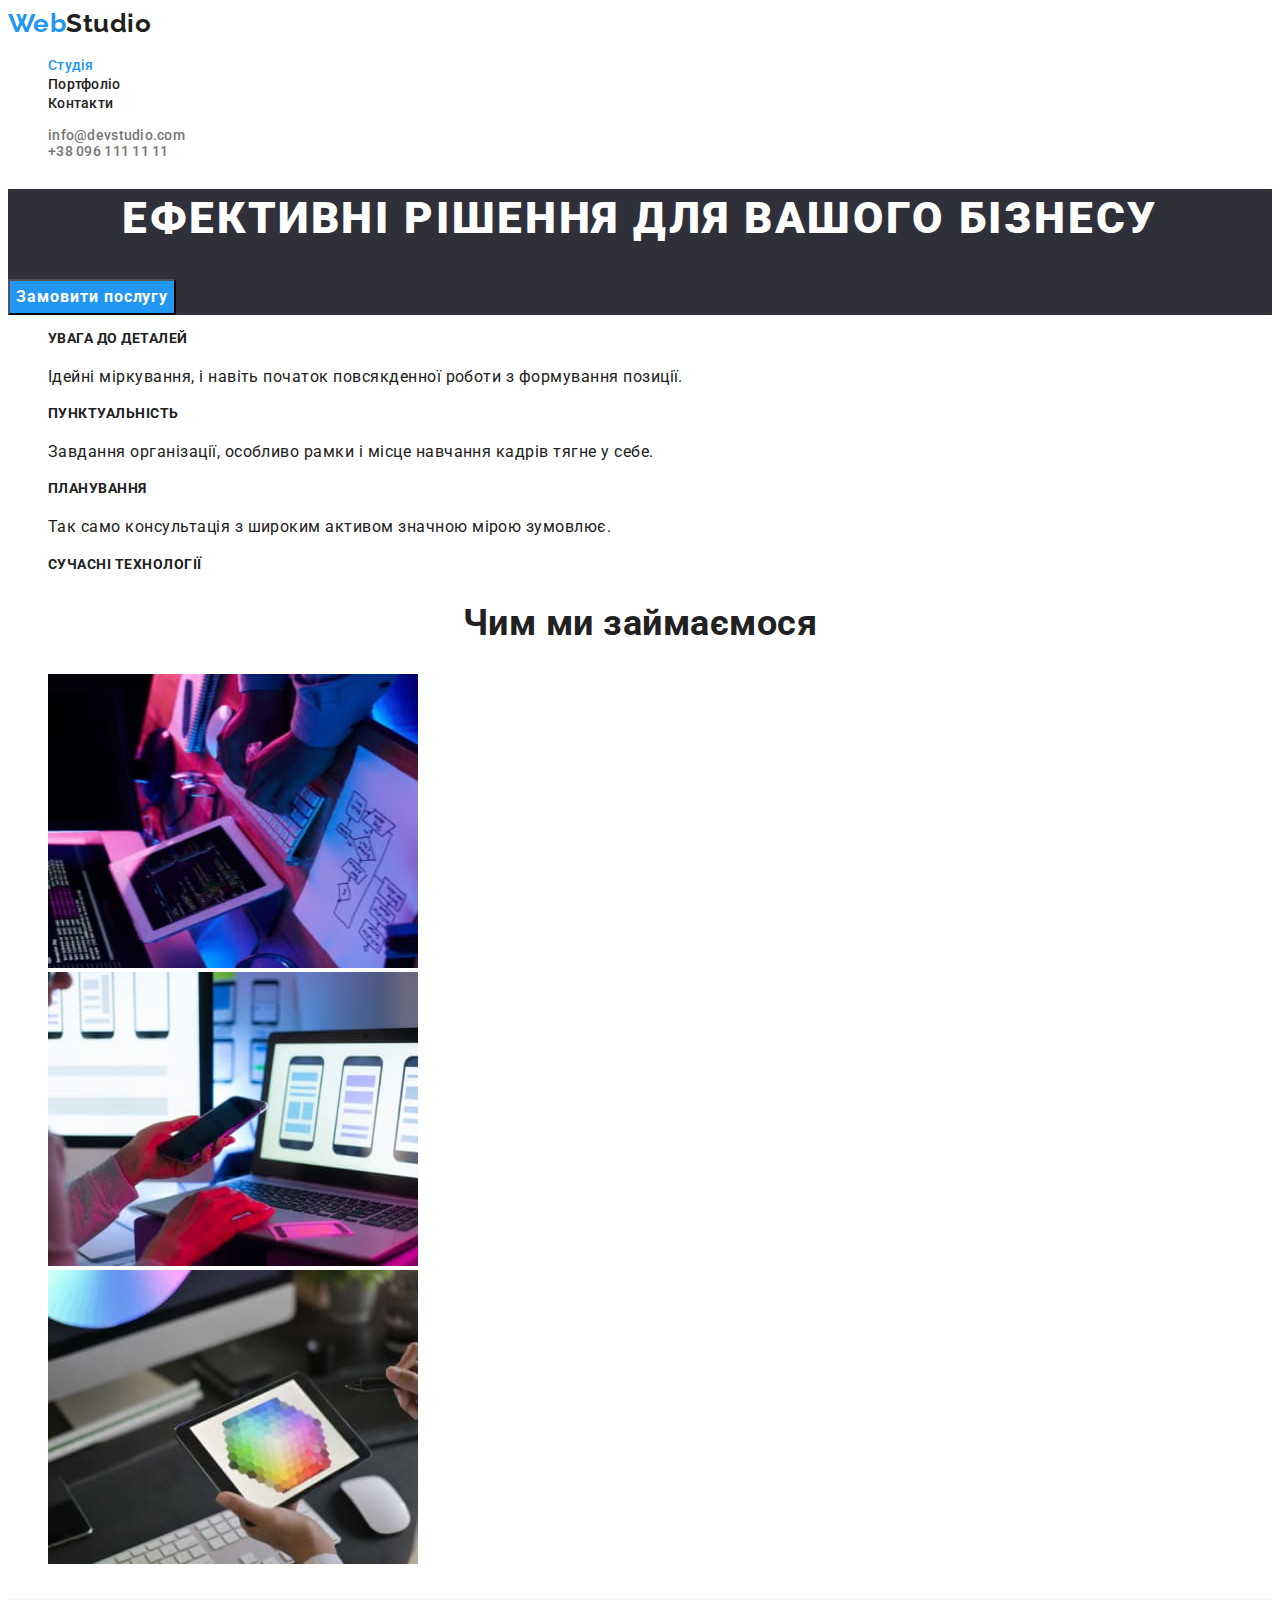
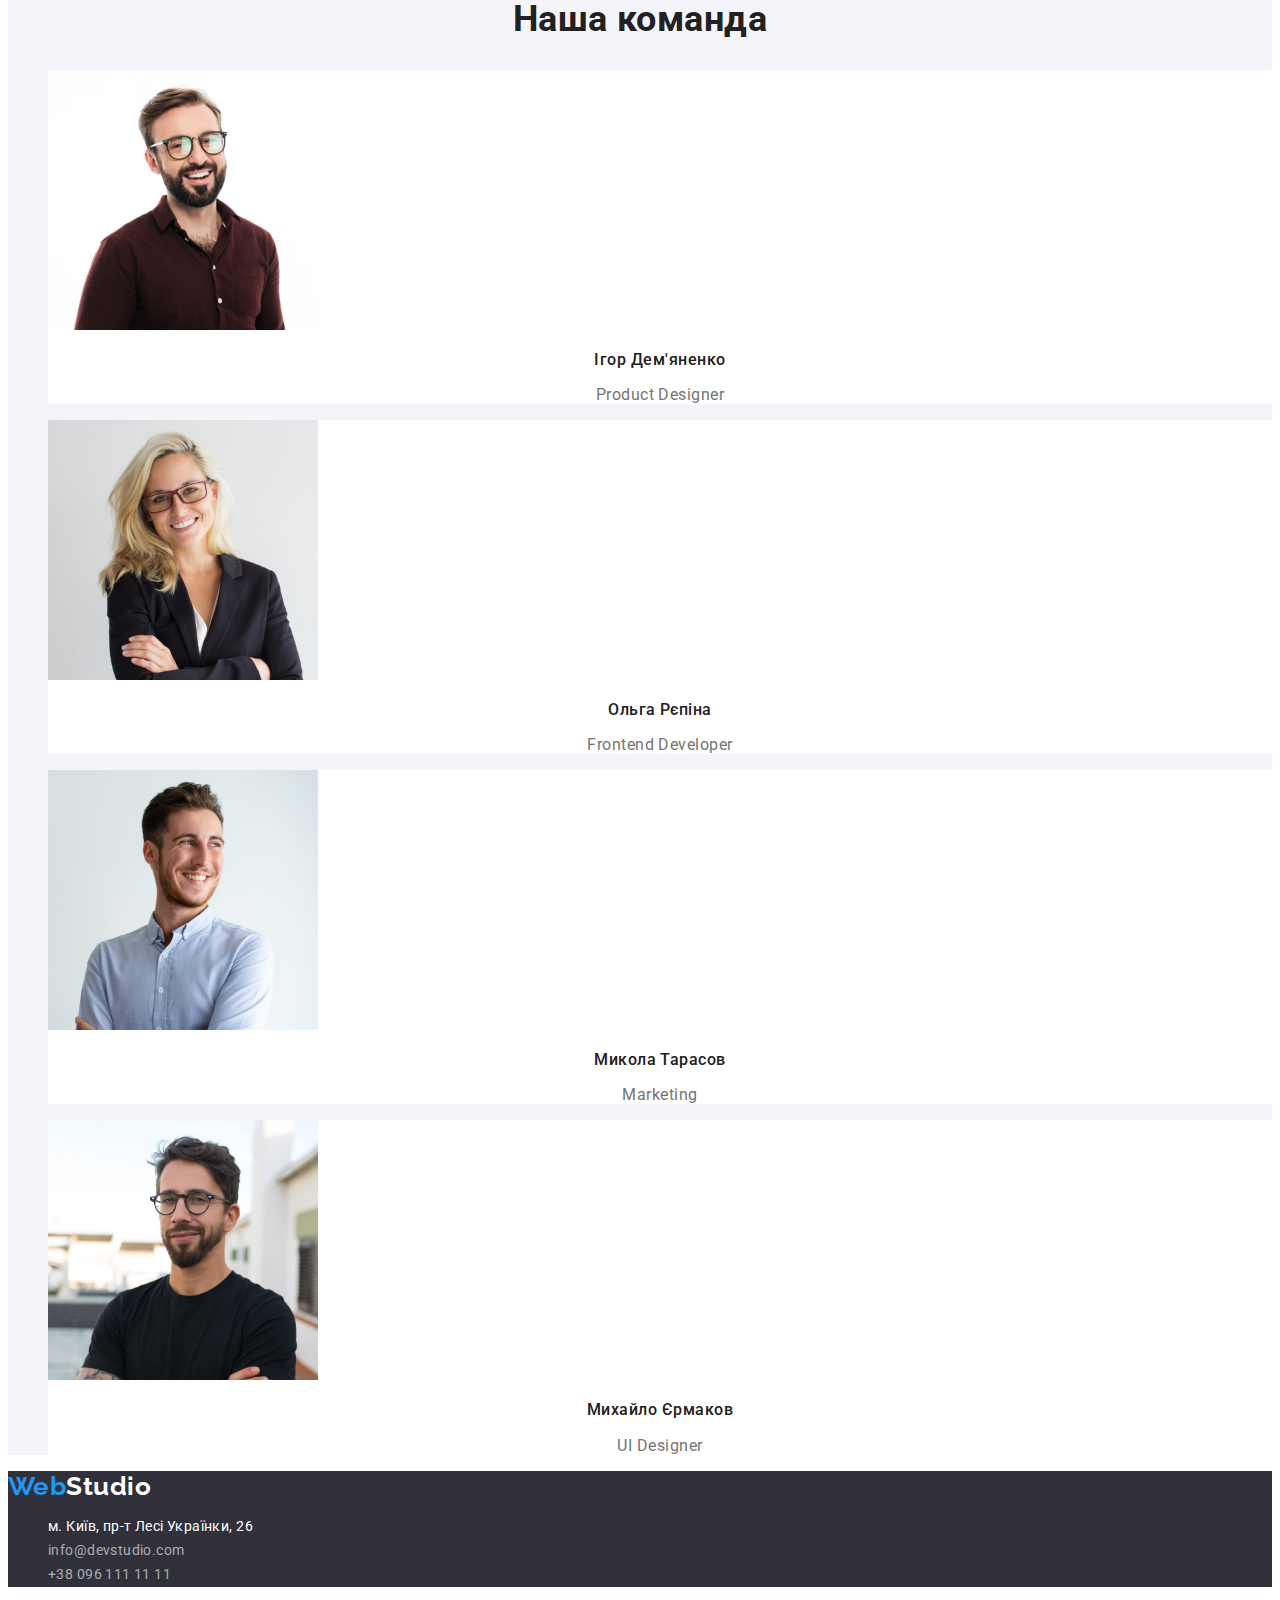
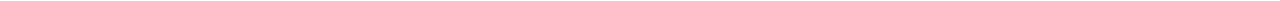
<file: index.html>
<!DOCTYPE html>
<html lang="uk">
<head>
    <meta charset="UTF-8">
    <meta http-equiv="X-UA-Compatible" content="IE=edge">
    <meta name="viewport" content="width=device-width, initial-scale=1.0">
    <title>Студія</title>
    <link href="https://fonts.googleapis.com/css2?family=Raleway:wght@700&family=Roboto:wght@400;500;700;900&display=swap"
        rel="stylesheet">
    <link rel="stylesheet" href="./css/styles.css">
</head>
<body class="page">
   
    <!--Хедер-->
    <header>
        <nav>
            <a class="logo-link" href="./index.html">Web<span class="logo">Studio</span>
            </a>
    
            <ul class="site-nav list">
                <li><a href="./index.html" class="nav-link current">Студія</a></li>
                <li><a href="./portfolio.html" class="nav-link ">Портфоліо</a></li>
                <li><a href="" class="nav-link">Контакти</a></li>
            </ul>
        </nav>
    
        <ul class="connect-nav list">
            <li><a href="mailto:info@devstudio.com" class="link">info@devstudio.com</a></li>
            <li><a href="tel:+380961111111" class="link">+38 096 111 11 11</a></li>
        </ul>
    </header>


    <!--Main-->
    <main>
     <section class="hero">
             <h1  class="hero-title">Ефективні рішення для вашого бізнесу</h1>
             <button class="button" type="button">Замовити послугу</button>
     </section>
    
     <!--Benefits-->
     <section class="section benefits">
         <h2 class="section-title  visually-hidden">Наші особливості</h2>
         <ul class="benefits list">
             <li>
                 <h3 class="benefits-title">УВАГА ДО ДЕТАЛЕЙ</h3>
                 <p class="benefits-text">Ідейні міркування, і навіть початок повсякденної роботи з формування позиції.</p>
             </li>
             <li>
                 <h3 class="benefits-title">ПУНКТУАЛЬНІСТЬ</h3>
                 <p class="benefits-text">Завдання організації, особливо рамки і місце навчання кадрів тягне у себе.</p>
             </li>
             <li>
                 <h3 class="benefits-title">ПЛАНУВАННЯ</h3> 
                 <p class="benefits-text">Так само консультація з широким активом значною мірою зумовлює.</p>
             </li>
             <li>
                 <h3 class="benefits-title">СУЧАСНІ ТЕХНОЛОГІЇ</h3> 
              </li>
             </ul>
     </section >
   
     <!--Work examples-->
     <section class="section work">
         <h2 class="section-title">Чим ми займаємося</h2>
         <ul class="work-examples list">
             <li>
                 <img src="./images/box-1.jpg" alt="computer" width="370" height="294">
             </li>
             <li>
                 <img src="./images/box-2.jpg" alt="telephone" width="370">
             </li>
             <li>
                 <img src="./images/box-3.jpg" alt="tablet" width="370">
             </li>
         </ul>
     </section>

     <!--Team-->
     <section class="section team">
        <h2 class="section-title">Наша команда</h2>
        <ul class="team list">
             <li class="person-info"> 
                 <img class="photo" src="./images/igor.jpg" alt="photo-igor" width="270">
                 <h3 class="title">Ігор Дем'яненко</h3>
                 <p class="text" lang="en">Product Designer</p>
             </li>
               
             <li class="person-info" >
                 <img src="./images/olga.jpg" alt="photo-olga" width="270">
                 <h3 class="title">Ольга Рєпіна</h3>
                 <p class="text" lang="en">Frontend Developer</p>
             </li>
           
             <li class="person-info">
                 <img src="./images/mykola.jpg" alt="photo-mykola" width="270">
                 <h3 class="title" >Микола Тарасов</h3>
                 <p class="text" lang="en">Marketing</p>
             </li>
                
             <li class="person-info">
                 <img src="./images/myhailo.jpg" alt="photo-myhailo" width="270">
                 <h3 class="title">Михайло Єрмаков</h3>
                 <p class="text" lang="en">UI Designer</p>
             </li>
         </ul>
     </section>
    </main>
   
   
    <!--Футер-->
    <footer>
        <a class="logo-link" href="./index.html">Web<span class="logo-sec">Studio</span>
        </a>
         <address>
         <ul class="connect-foot list">
            <li><a href="https://goo.gl/maps/CPtrU1FHBa2aNyZL9" class="phys-add connect-link" target="_blank" rel="noopener noreferrer nofollow">м. Київ, пр-т Лесі
                Українки, 26</a></li>
            <li><a href="mailto:info@devstudio.com" class="connect-link">info@devstudio.com</a></li>
            <li><a href="tel:+380961111111" class="connect-link">+38 096 111 11 11</a></li>
         </ul>
         </address>
    </footer>
</body>
</html>
</file>
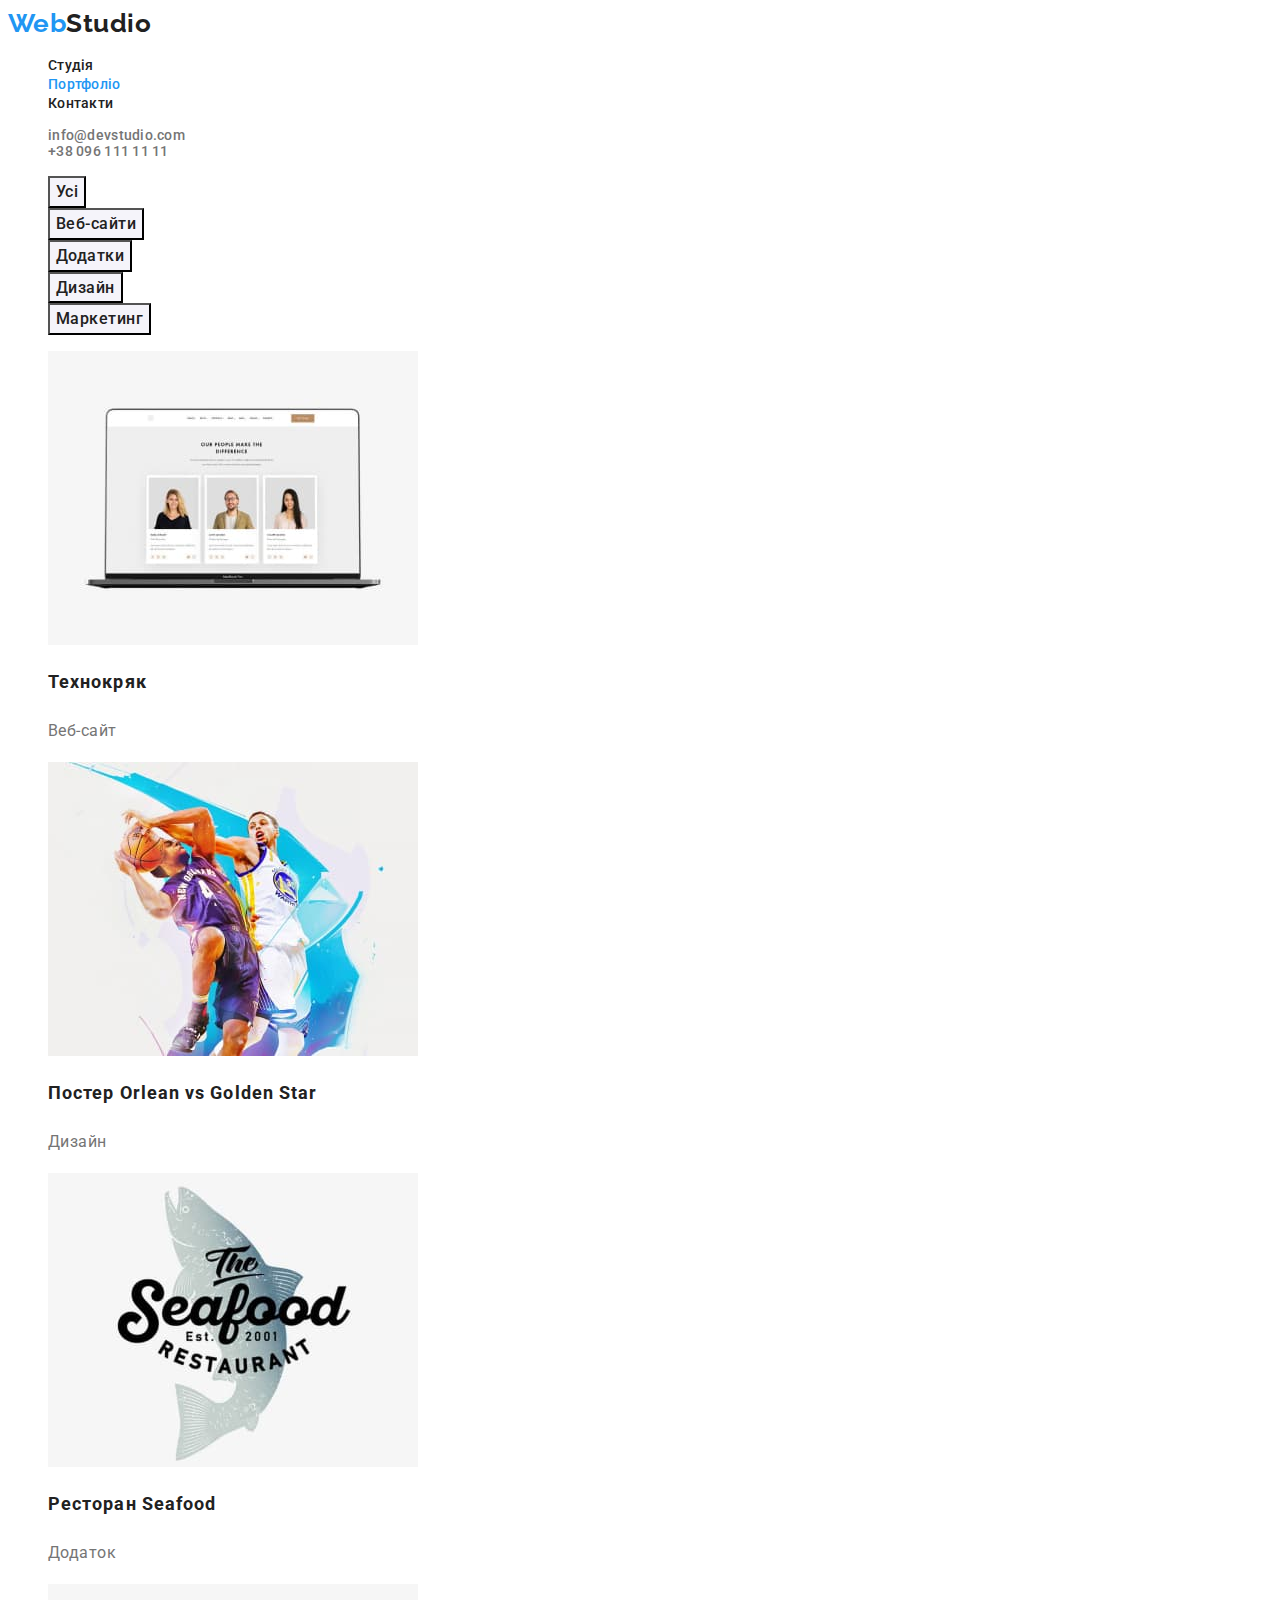
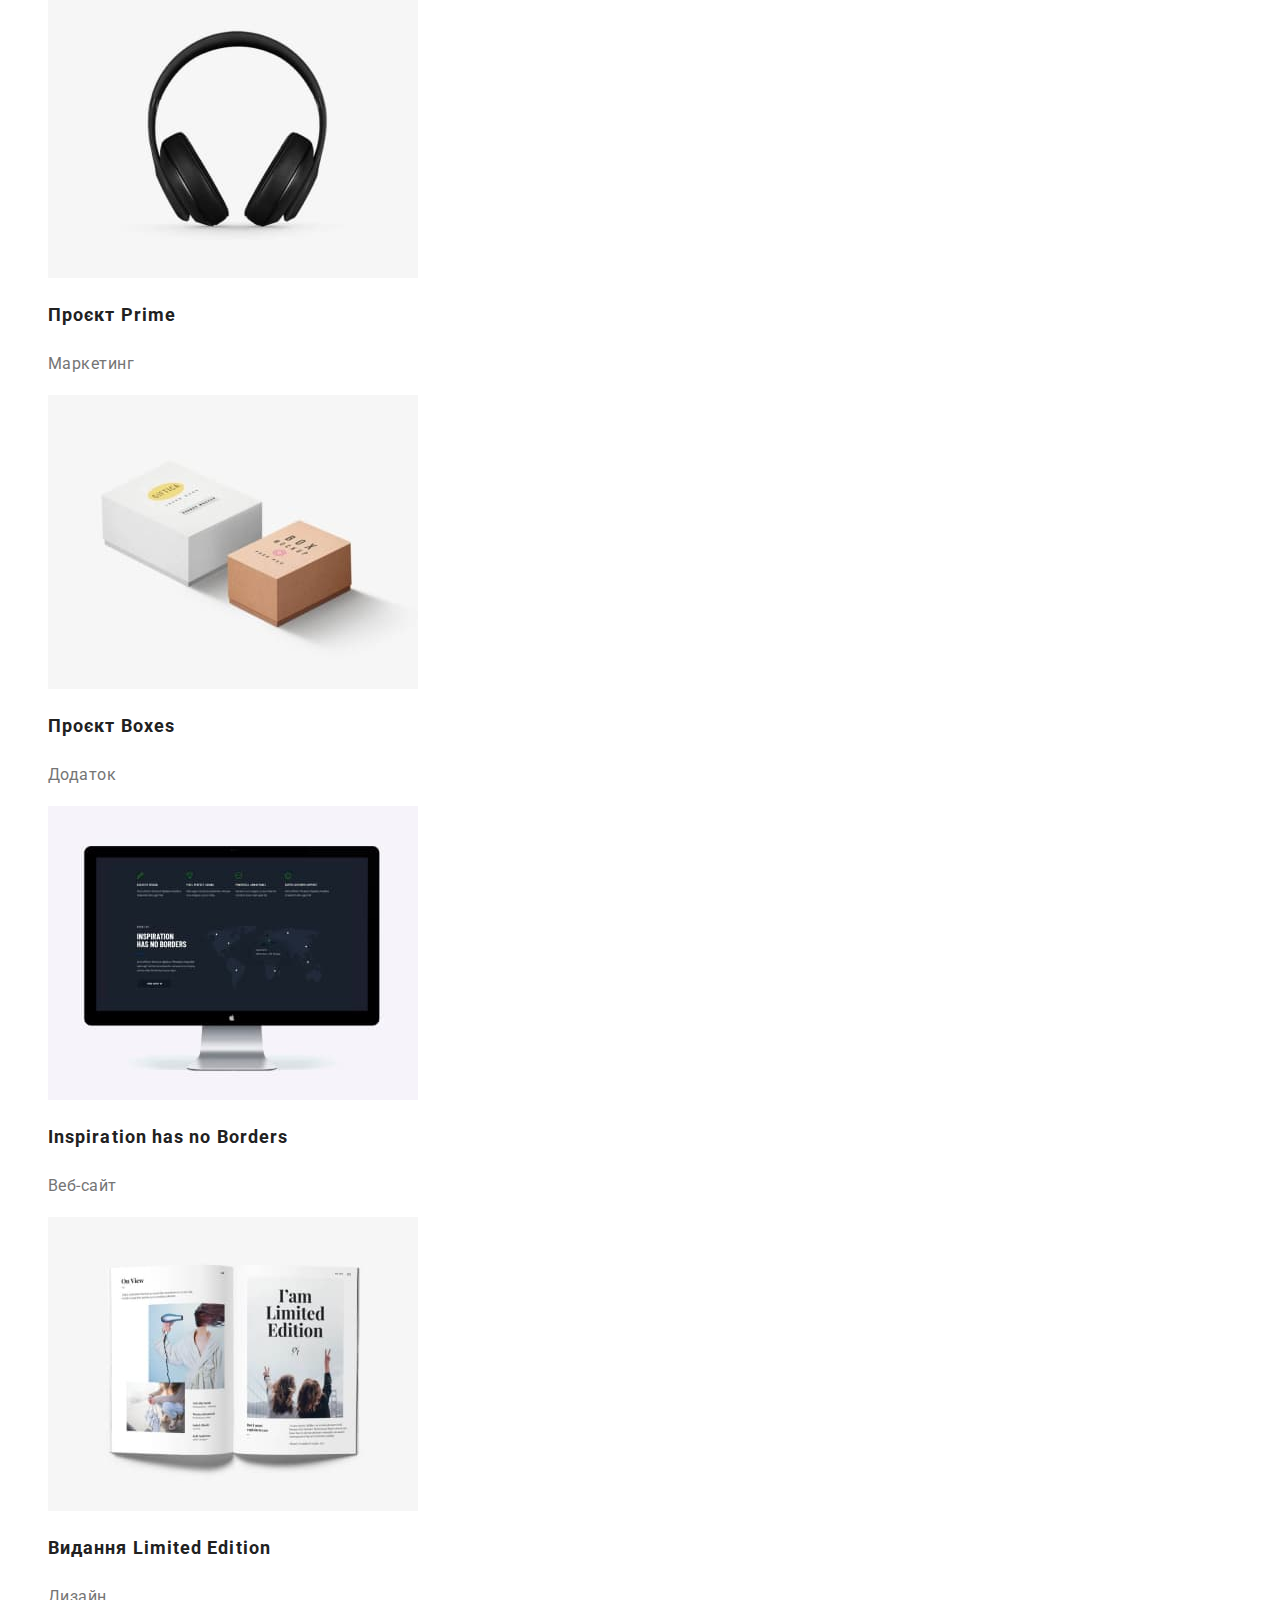
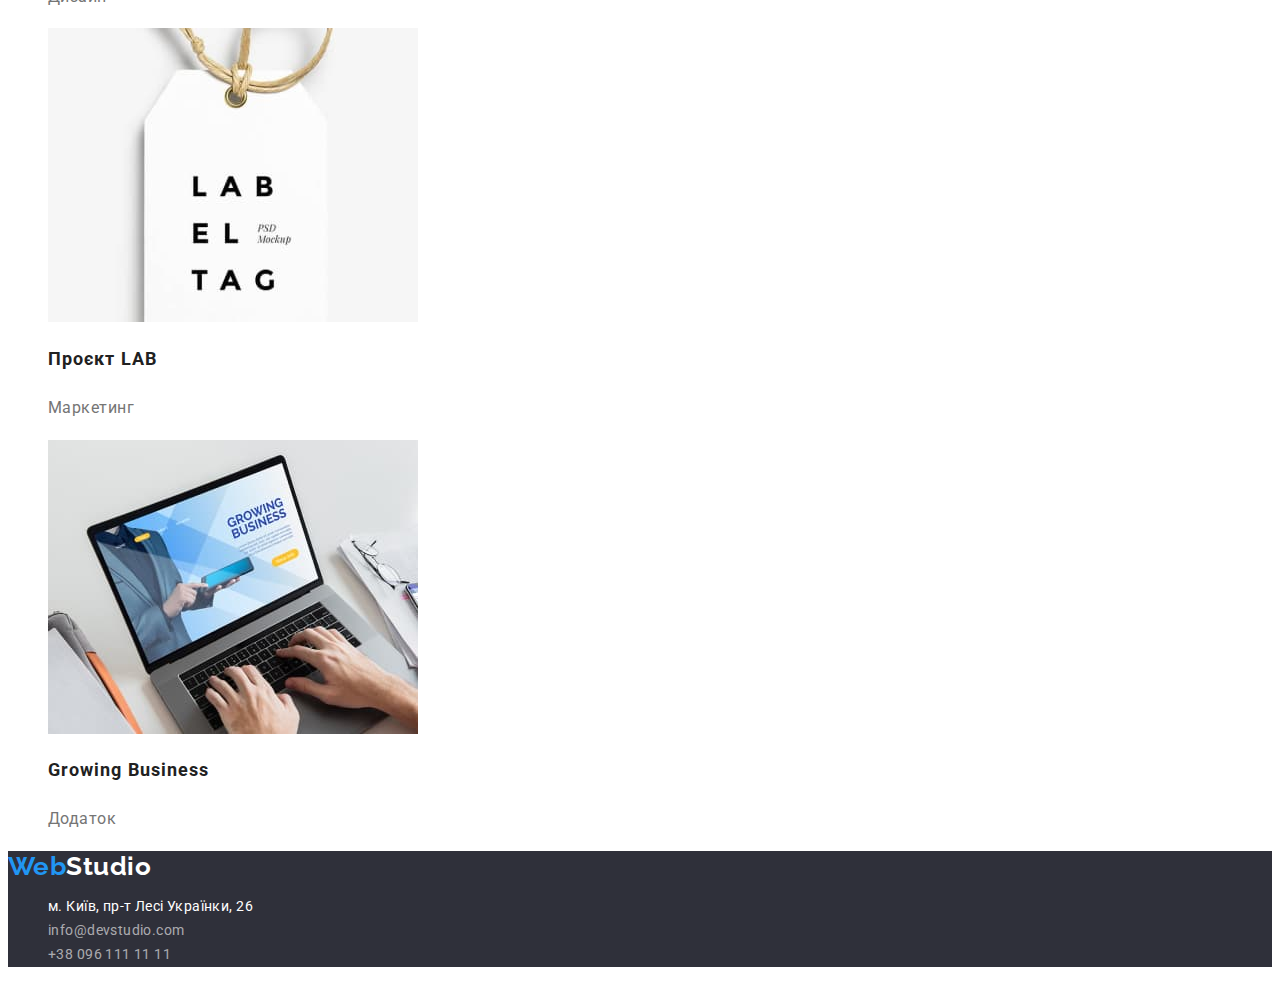
<file: portfolio.html>
<!DOCTYPE html>
<html lang="uk">
<head>
    <meta charset="UTF-8">
    <meta http-equiv="X-UA-Compatible" content="IE=edge">
    <meta name="viewport" content="width=device-width, initial-scale=1.0">
    <title>Портфоліо</title>
    <link href="https://fonts.googleapis.com/css2?family=Raleway:wght@700&family=Roboto:wght@400;500;700;900&display=swap"
        rel="stylesheet">
    <link rel="stylesheet" href="./css/styles.css">
</head>
<body class="page">
    <!--Хедер-->
    <header>
        <nav>
            <a class="logo-link" href="./index.html">Web<span class="logo">Studio</span>
            </a>
    
            <ul class="site-nav list">
                <li><a href="./index.html" class="nav-link">Студія</a></li>
                <li><a href="./portfolio.html" class="nav-link current">Портфоліо</a></li>
                <li><a href="" class="nav-link">Контакти</a></li>
            </ul>
        </nav>
    
        <ul class="connect-nav list">
            <li><a href="mailto:info@devstudio.com" class="link">info@devstudio.com</a></li>
            <li><a href="tel:+380961111111" class="link">+38 096 111 11 11</a></li>
        </ul>
    </header>
    
    <main>
    
        <section>
             <h1 class="visually-hidden">Наші проекти</h1>
             <ul class="filter list">
                 <li><button class="button-filter" type="button">Усі</button></li>
                 <li><button class="button-filter" type="button">Веб-сайти</button></li>
                 <li><button class="button-filter" type="button">Додатки</button></li>
                 <li><button class="button-filter" type="button">Дизайн</button></li>
                 <li><button class="button-filter" type="button">Маркетинг</button></li>
             </ul>
    
        <!--Проекти-->
             <ul class="projects list">
                <li>
                   <a href="#" class="project-link">
                   <img src="./images/2.1.jpg" alt="Ноутбук з відкритим сайтом" width="370">
                   <h2 class="projects-title" >Технокряк</h2>
                   <p class="projects-text">Веб-сайт</p>
                   </a>
                </li>
                <li>
                    <a href="#" class="project-link">
                    <img src="./images/2.2.jpg" alt="Два гравці у баскетбол" width="370">
                    <h2 class="projects-title">Постер <span lang="en"> Orlean vs Golden Star</span></h2>
                    <p class="projects-text">Дизайн</p>
                    </a>
                </li>
                <li>
                    <a href="#" class="project-link">
                    <img src="./images/2.3.jpg" alt="Логотип ресторану" width="370">
                    <h2 class="projects-title">Ресторан <span lang="en">Seafood</span></h2>
                    <p class="projects-text">Додаток</p>
                    </a>
                </li>
                <li>
                    <a href="#" class="project-link">
                    <img src="./images/2.4.jpg" alt="Навушники" width="370">
                    <h2 class="projects-title">Проєкт <span lang="en">Prime</span></h2>
                    <p class="projects-text">Маркетинг</p>
                    </a>
                </li>
                <li>
                    <a href="#" class="project-link">
                    <img src="./images/2.5.jpg" alt="Дві картонні коробки різного кольору" width="370">
                    <h2 class="projects-title">Проєкт <span lang="en">Boxes</span></h2>
                    <p class="projects-text">Додаток</p>
                    </a>
                </li>
                <li>
                    <a href="#" class="project-link">
                    <img src="./images/2.6.jpg" alt="Монітор з картою світу" width="370">
                    <h2 class="projects-title" lang="en">Inspiration has no Borders</h2>
                    <p class="projects-text">Веб-сайт</p>
                    </a>
                </li>
                <li>
                    <a href="#" class="project-link">
                    <img src="./images/2.7.jpg" alt="Розгорнута книга з малюнками" width="370">
                    <h2 class="projects-title" >Видання <span lang="en">Limited Edition</span></h2>
                    <p class="projects-text">Дизайн</p>
                    </a>
                </li>
                <li>
                    <a href="#" class="project-link">
                    <img src="./images/2.8.jpg" alt="Біла картонна бірка з написом" width="370">
                    <h2 class="projects-title">Проєкт <span lang="en">LAB</span></h2>
                    <p class="projects-text">Маркетинг</p>
                    </a>
                </li>
                <li>
                    <a href="#" class="project-link">
                    <img src="./images/2.9.jpg" alt="Л.дина працюєна ноутбуці" width="370">
                    <h2 class="projects-title" lang="en">Growing Business</h2>
                    <p class="projects-text">Додаток</p>
                    </a>
                </li>
             </ul>
        </section>
    </main>
    <!--Футер-->
    <footer>
        <a class="logo-link" href="./index.html">Web<span class="logo-sec">Studio</span>
        </a>
        <address>
            <ul class="connect-foot list">
                <li><a href="https://goo.gl/maps/CPtrU1FHBa2aNyZL9" class="phys-add connect-link" target="_blank"
                        rel="noopener noreferrer nofollow">м. Київ, пр-т Лесі
                        Українки, 26</a></li>
                <li><a href="mailto:info@devstudio.com" class="connect-link">info@devstudio.com</a></li>
                <li><a href="tel:+380961111111" class="connect-link">+38 096 111 11 11</a></li>
            </ul>
        </address>
    </footer>
</body>
</html>
</file>
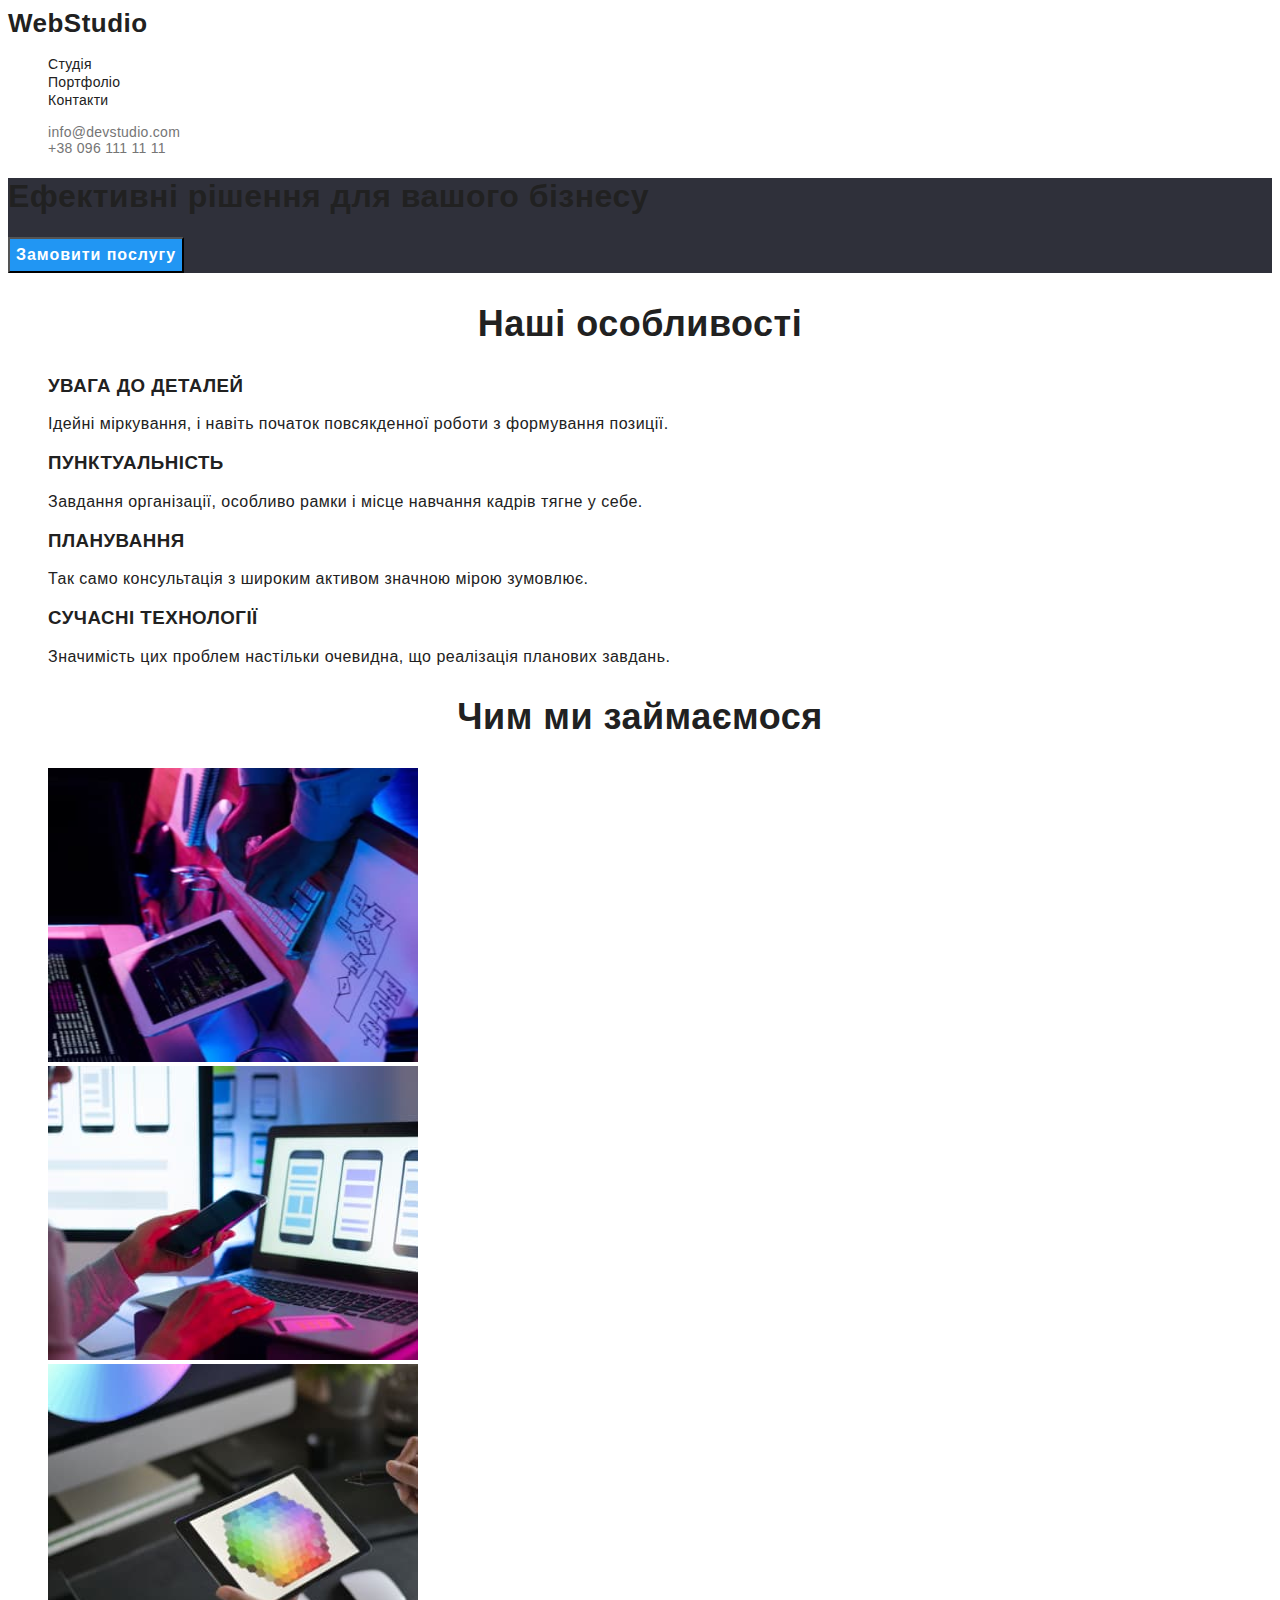
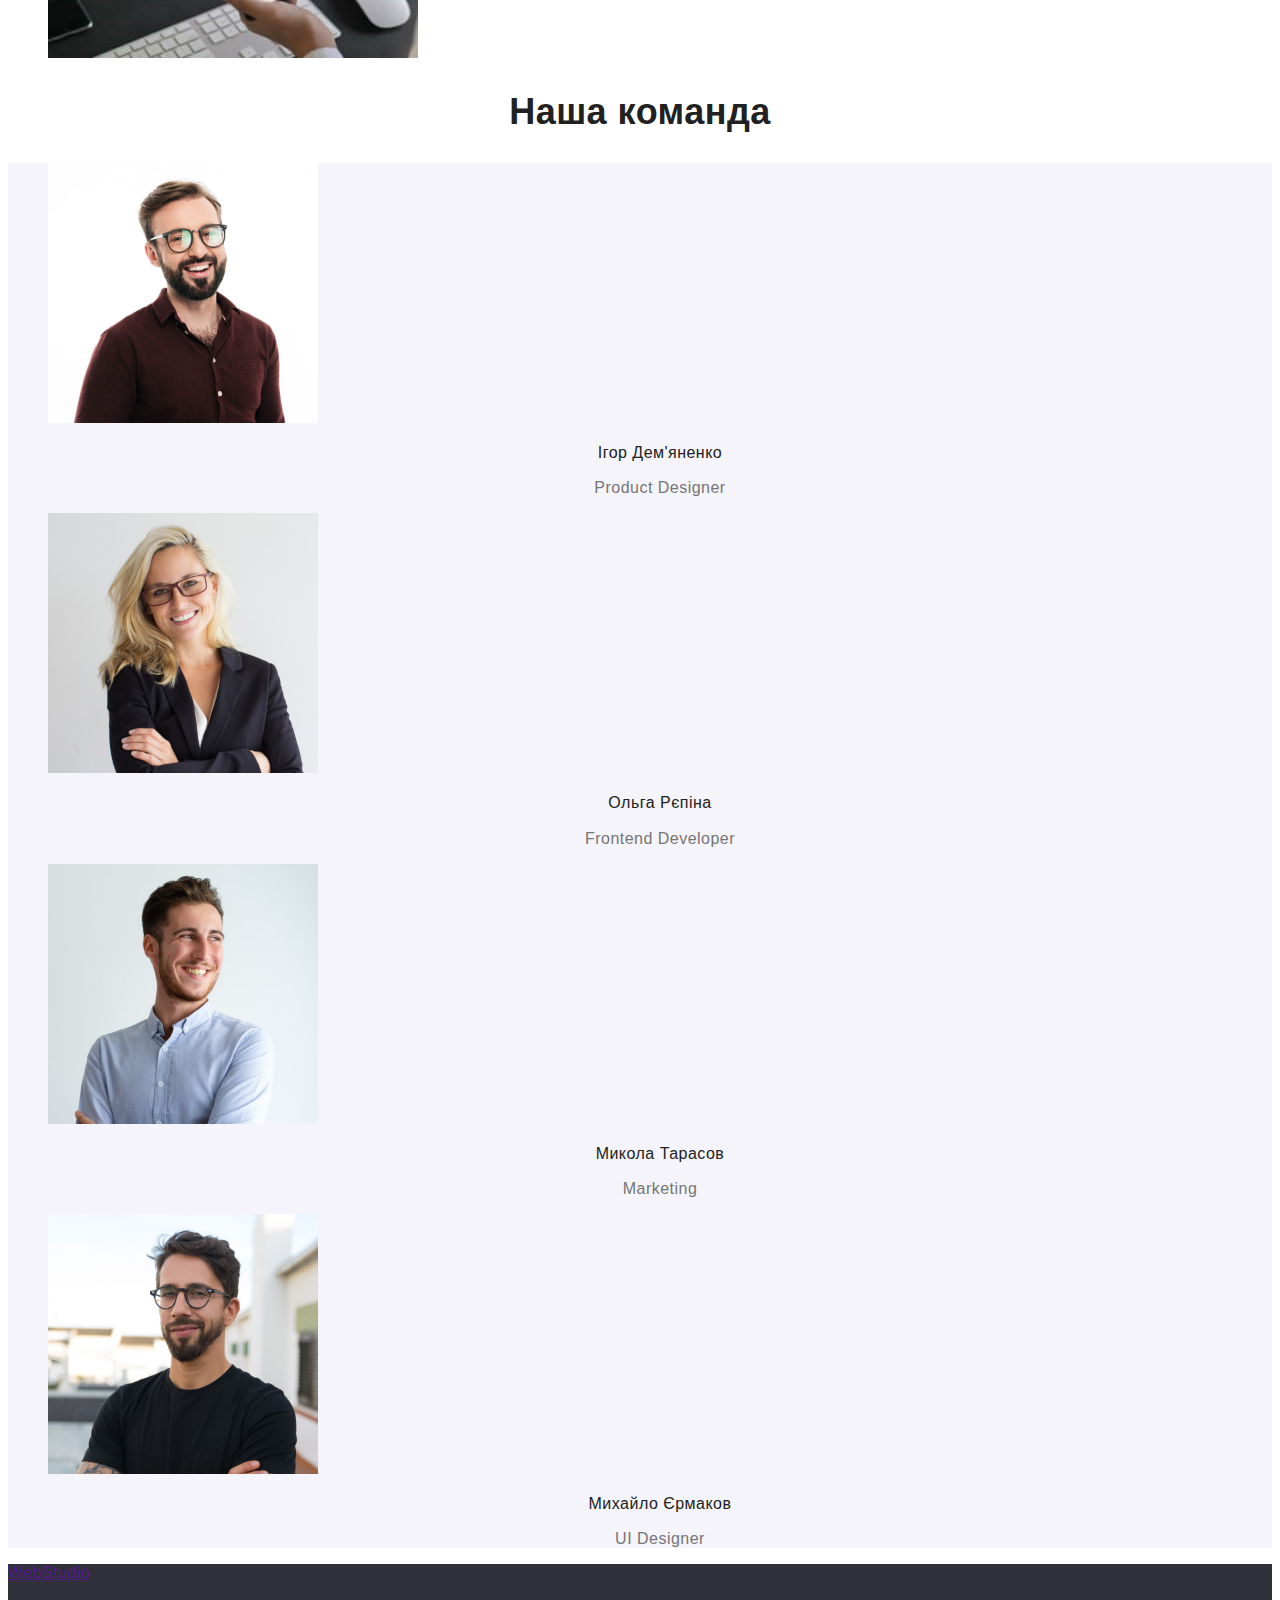
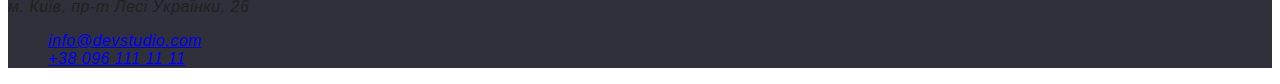
<file: studio.html>
<!DOCTYPE html>
<html lang="uk">
<head>
    <meta charset="UTF-8">
    <meta http-equiv="X-UA-Compatible" content="IE=edge">
    <meta name="viewport" content="width=device-width, initial-scale=1.0">
    <title>Студія</title>
    <link rel="stylesheet" href="./css/styles.css">
</head>
<body class="page">
    <!--Хедер-->
    <header>
         <nav>
            <a href="./studio.html" class="logo">
             WebStudio
             </a>

         <ul class="site-nav list">
             <li><a href="./studio.html" class="link current">Студія</a></li>
             <li><a href="./portfolio.html" class="link">Портфоліо</a></li>
             <li><a href="" class="link">Контакти</a></li>
         </ul>
         </nav>

         <ul class="connect-nav list">
             <li><a href="mailto:info@devstudio.com" class="link">info@devstudio.com</a></li>
             <li><a href="tel:+380961111111"class="link" >+38 096 111 11 11</a></li>
         </ul>
    </header>

    <main>
     <section class="hero">
             <h1>Ефективні рішення для вашого бізнесу</h1>
             <button class="button" type="button">Замовити послугу</button>
     </section>
    
     <!--Переваги-->
     <section class="section">
         <h2 class="section-title">Наші особливості</h2>
         <ul class="benefits list">
             <li>
                 <h3 class="title">УВАГА ДО ДЕТАЛЕЙ</h3>
                 <p class="text">Ідейні міркування, і навіть початок повсякденної роботи з формування позиції.</p>
             </li>
             <li>
                 <h3 class="title">ПУНКТУАЛЬНІСТЬ</h3>
                 <p class="text">Завдання організації, особливо рамки і місце навчання кадрів тягне у себе.</p>
             </li>
             <li>
                 <h3 class="title">ПЛАНУВАННЯ</h3> 
                 <p class="text">Так само консультація з широким активом значною мірою зумовлює.</p>
             </li>
             <li>
                 <h3 class="title">СУЧАСНІ ТЕХНОЛОГІЇ</h3> 
                 <p class="text">Значимість цих проблем настільки очевидна, що реалізація планових завдань.</p>
              </li>
             </ul>
     </section >
     <!--Приклади робіт-->
     <section class="section">
         <h2 class="section-title">Чим ми займаємося</h2>
         <ul class="work-examples list">
             <li>
                 <img src="./images/box-1.jpg" alt="computer" width="370" height="294">
             </li>
             <li>
                 <img src="./images/box-2.jpg" alt="telephone" width="370">
             </li>
             <li>
                 <img src="./images/box-3.jpg" alt="tablet" width="370">
             </li>
         </ul>
     </section>

     <!--Команда-->
     <section class="section">
        <h2 class="section-title">Наша команда</h2>
        <ul class="team list">
             <li> 
                 <img src="./images/igor.jpg" alt="photo-igor" width="270">
                 <h3 class="title">Ігор Дем'яненко</h3>
                 <p class="text" lang="en">Product Designer</p>
             </li>
               
             <li>
                 <img src="./images/olga.jpg" alt="photo-olga" width="270">
                 <h3 class="title">Ольга Рєпіна</h3>
                 <p class="text" lang="en">Frontend Developer</p>
             </li>
           
             <li>
                 <img src="./images/mykola.jpg" alt="photo-mykola" width="270">
                 <h3 class="title" >Микола Тарасов</h3>
                 <p class="text"lang="en">Marketing</p>
             </li>
                
             <li>
                 <img src="./images/myhailo.jpg" alt="photo-myhailo" width="270">
                 <h3 class="title">Михайло Єрмаков</h3>
                 <p class="text"lang="en">UI Designer</p>
             </li>
         </ul>
     </section>
    </main>
    <!--Футер-->
    <footer>
         <a href="">
            WebStudio
         </a>
         <address>
            <p>м. Київ, пр-т Лесі Українки, 26</p> 
         <ul class="list">
            <li><a href="mailto:info@devstudio.com">info@devstudio.com</a></li>
            <li><a href="tel:+380961111111">+38 096 111 11 11</a></li>
         </ul>
         </address>
    </footer>
</body>
</html>
</file>
<file: css/styles.css>
:root{
    --main-text-color: #212121;
    --additional-text-color:#757575;
    --accent-color:#2196F3;
    --selection-text-color:#FFFFFF;
    --main-background-color:#FFFFFF;
    --hero-background-color:#2F303A;
    --section-work-background-color:#F5F5F5;
    --section-team-background-color:#F5F4FA;
    --footer-text-color:rgba(255, 255, 255, 0.6);
    --button-main-hero-color:#2196F3;
    --button-active-hero-color:#188CE8;
}

body {
    background-color:var(--main-background-color) ;
    color:var(--main-text-color) ;
    font-family: Roboto, sans-serif;
    letter-spacing: 0.03em;
}

.list {
    list-style: none;
}

/* Основний колір тексту: #212121; */
/* Додатковий колір тексту: #757575; */
/* Білий : #FFFFFF; */
/* Акцент : #2196F3 */

/* Шапка background: #FFFFFF; */
/* Секція 2 та футер #2F303A */
/* Секціям Чим ми займаємося #F5F5F5 */
/* Наша команда : #F5F4FA; */


/* Logo */
.logo-link,.logo,.logo-sec {
    color: var(--accent-color);
    font-family: Raleway, sans-serif;
    font-weight: 700;
    font-size: 26px;
    line-height: 1.19;
    text-decoration-line: none;
}
.logo{
    color: var(--main-text-color);
}

.logo-sec{
    color: var(--main-background-color);
}


/* Site nav */
.site-nav .link {
    color: var(--main-text-color) ;
    font-weight: 500;
    font-size: 14px;
    line-height: 1.14;
    letter-spacing: 0.02em;
    text-decoration-line: none;
}

.nav-link{
    color: var(--main-text-color);
    font-weight: 500;
    font-size: 14px;
    line-height: 1.14;
    letter-spacing: 0.02em;
    text-decoration-line: none;
}

.site-nav .nav-link:hover,
.site-nav .nav-link:focus {
    color:var(--accent-color);
}
.current{
    color:var(--accent-color);
}

 
/* Connect-nav */
.connect-nav {
     color:var(--additional-text-color);
     font-weight: 500;
     font-size: 14px;
     line-height: 1.14;
     letter-spacing: 0.02em;
     text-decoration-line: none;
}

.link {
    color: var(--additional-text-color);
    font-weight: 500;
    font-size: 14px;
    line-height: 1.14;
    letter-spacing: 0.02em;
    text-decoration-line: none;
}

.connect-nav .link:hover,
.connect-nav .link:focus {
    color:var(--accent-color);
}


/* Hero */
.hero {
    background-color:var(--hero-background-color);
}
.hero-title {
     color: var(--selection-text-color) ;
     font-weight: 900;
     font-size: 44px;
     line-height: 1.36;
     text-align: center;
     letter-spacing: 0.06em;
     text-transform: uppercase; 
}


/* Sections */
.section-title{
     color:#var(--main-text-color) ;
     font-weight: 700;
     font-size: 36px;
     line-height: 1.17;
     text-align: center;
}

.visually-hidden {
     position: absolute;
     white-space: nowrap;
     width: 1px;
     height: 1px;
     overflow: hidden;
     border: 0;
     padding: 0;
     clip: rect(0 0 0 0);
     clip-path: inset(50%);
     margin: -1px;
}


/* Benefits */

.benefits-title {
     color:var(--main-text-color) ;
     font-weight: 700;
     font-size: 14px;
     line-height: 1.14;
     text-transform: uppercase;
}
.benefits-text{
     color:var(--additional-text-color)
     font-size: 14px;
     line-height: 1.71;
}


/* work examples */


/* Team */
.team {
    background-color: var(--section-team-background-color);
    
}
.person-info{
    background-color: var(--main-background-color);
}

.team .title{
     color:var(--main-text-color);
     font-weight: 500;
     font-size: 16px;
     line-height: 1.19;
     text-align: center;
}
.team .text{
     color:var(--additional-text-color) ;
     font-size: 16px;
     line-height: 1.19;
     text-align: center ;
}

/* Buttons */
.button {
    font-family: inherit;
    color: var(--selection-text-color);
    background-color: var(--button-main-hero-color);
    font-weight: 700;
    font-size: 16px;
    line-height: 1.88;
    text-align: center;
    letter-spacing: 0.06em;
    cursor: pointer;
}

.button:hover,
.button:focus{
    background-color: var(--button-main-hero-color);
}

.button:active{
    background-color:var(--button-active-hero-color) ; 
}

.button-filter{
     font-family: inherit;
     background-color: var(--section-team-background-color);
     color: var(--main-text-color);
     font-weight: 500;
     font-size: 16px;
     line-height: 1.62;
     text-align: center;
    letter-spacing: 0.03em;
     cursor: pointer;
}

.button-filter:active{
    background-color: var(--accent-color);
}
  

.button-filter:hover,
.button-filter:focus{
    background-color:var(--accent-color);
    color: var(--selection-text-color);
}



/* Projects */

.projects-title {
     color: var(--main-text-color);
     font-weight: 700;
     font-size: 18px;
     line-height: 2.00;
     letter-spacing: 0.06em;
}
.projects-text{
    color: var(--additional-text-color);
    font-size: 16px;
    line-height: 1.88;
}

.project-link{
    text-decoration:none;
}


/* Футер */
footer{
    background-color: var(--hero-background-color);
}

.connect-foot {
     color: var(--footer-text-color);
     font-size: 14px;
     line-height: 1.71;
     text-decoration-line: none;
}

.connect-link{
    color:var(--footer-text-color) ;
    font-style:normal;
    font-weight: 400;
    font-size: 14px;
    line-height: 1.71;
    text-decoration-line: none;
    letter-spacing:0.03em;
}

.phys-add {
    color:var(--selection-text-color);
}

.connect-foot .connect-link:hover,
.connect-foot .connect-link:focus {
     color: var(--accent-color);
}
</file>
